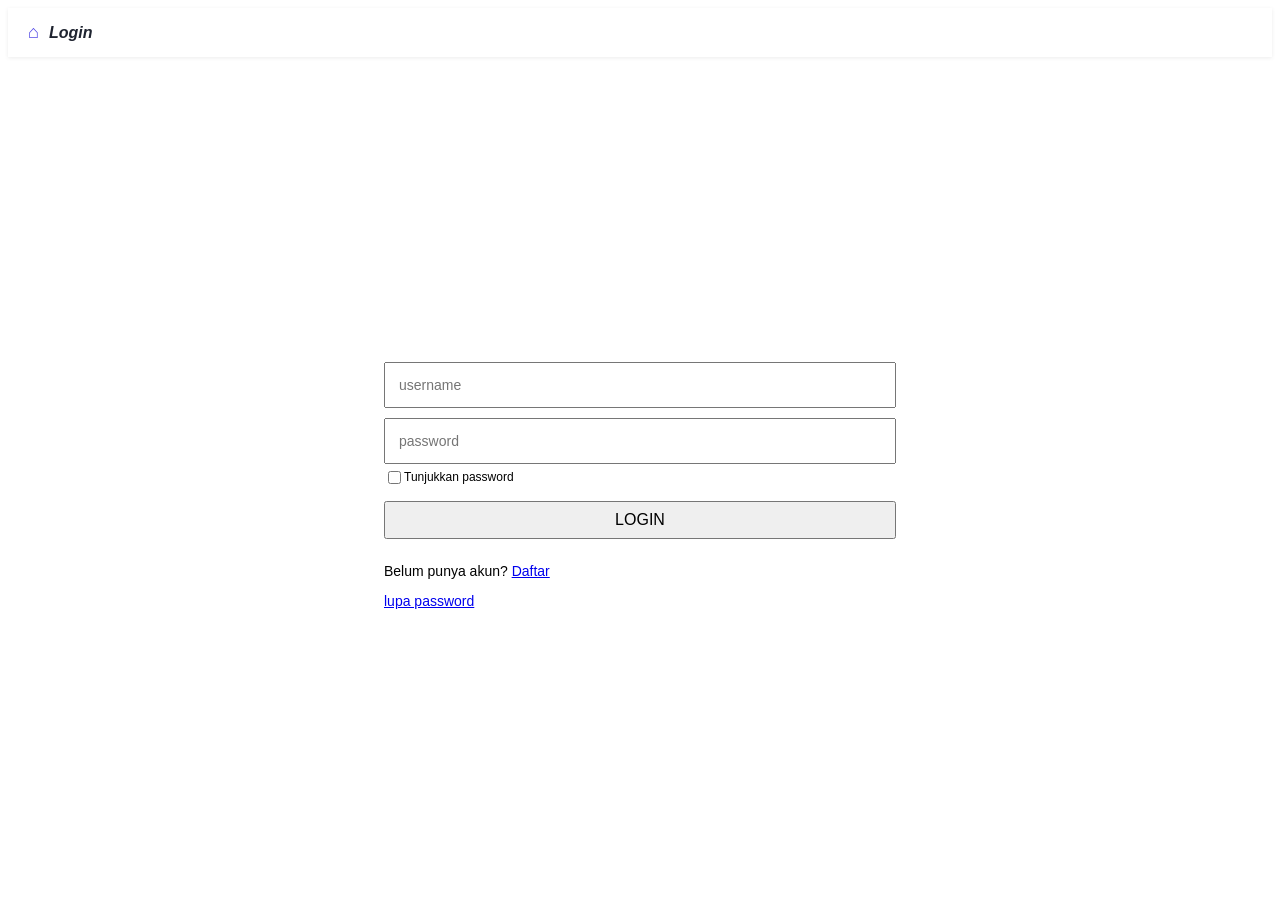
<file: views/login.html>
<body>
    <div id="dashboard_header">
            <span id="header_logo">⌂</span>
            <span id="header_title">Login</span>
    </div>

    <div id="field_body">
        
        <div id="login_card">
            <div id="invalid_div">
                <p id="invalid_credential_text" role="alert"></p>
            </div>
            <input id="username" class="info_field" placeholder="username"></input>
            
            <div id="password_wrapper"> 
                <input id="password" class="info_field" placeholder="password" type="password"></input>
                <label id="show_password_label">
                    <input type="checkbox" id="show_password"> Tunjukkan password
                </label>
            </div>

            <button id="login_button">LOGIN</button>
            <div id="login_texts">
                <p  id="signup">Belum punya akun? <a href="../views/signup.html">Daftar</a></p>
                <a href="https://youtube.com">lupa password</a>
            </div>
            
        </div>
    </div>
</body>

<link rel="stylesheet" href="../public/css/login_style.css">
<script type="module" src="../public/js/validasi_login.js"></script>
</file>
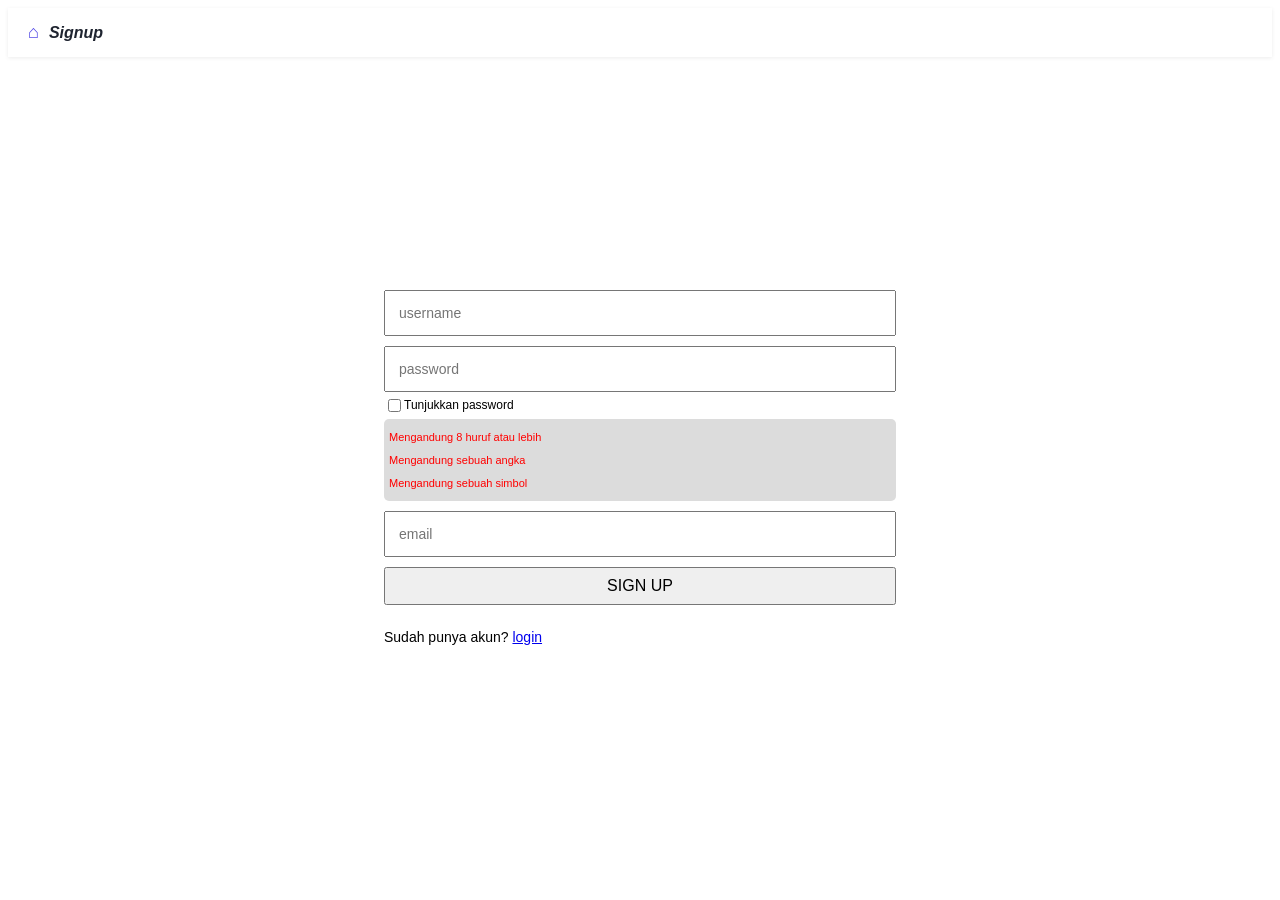
<file: views/signup.html>
<body>
    <div id="dashboard_header">
            <span id="header_logo">⌂</span>
            <span id="header_title">Signup</span>
    </div>

    <div id="field_body">
        <div id="signup_card">
            <div id="username_wrapper">
                <input id="username" class="info_field" placeholder="username"></input>
                <p id="username_taken" class="taken">Username tidak tersedia</p>
            </div>
            
            <div id="password_wrapper"> 
                <input id="password" class="info_field" placeholder="password" type="password"></input>
                <label id="show_password_label">
                    <input type="checkbox" id="show_password"> Tunjukkan password
                </label>
                <div id="pass_checks">
                    <p id="eight" class="check_pass">Mengandung 8 huruf atau lebih</p>
                    <p id="num" class="check_pass">Mengandung sebuah angka</p>
                    <p id="symbol" class="check_pass">Mengandung sebuah simbol</p>
                </div>            
            </div>
        
            <div id="email_wrapper">
                <input id="email" class="info_field" placeholder="email"></input>
                <p id="email_taken" class="taken">Email sudah terdaftar. <a href="../views/login.html">login</a></p>
            </div>

            <button id="signup_button">SIGN UP</button>

            <div id="helpful_texts">
                <p  id="signup">Sudah punya akun? <a href="../views/login.html">login</a></p>
            </div>
            
        </div>
    </div>
</body>

<link rel="stylesheet" href="../public/css/signup_style.css">
<script type="module" src="../public/js/validasi_signup.js"></script>
</file>
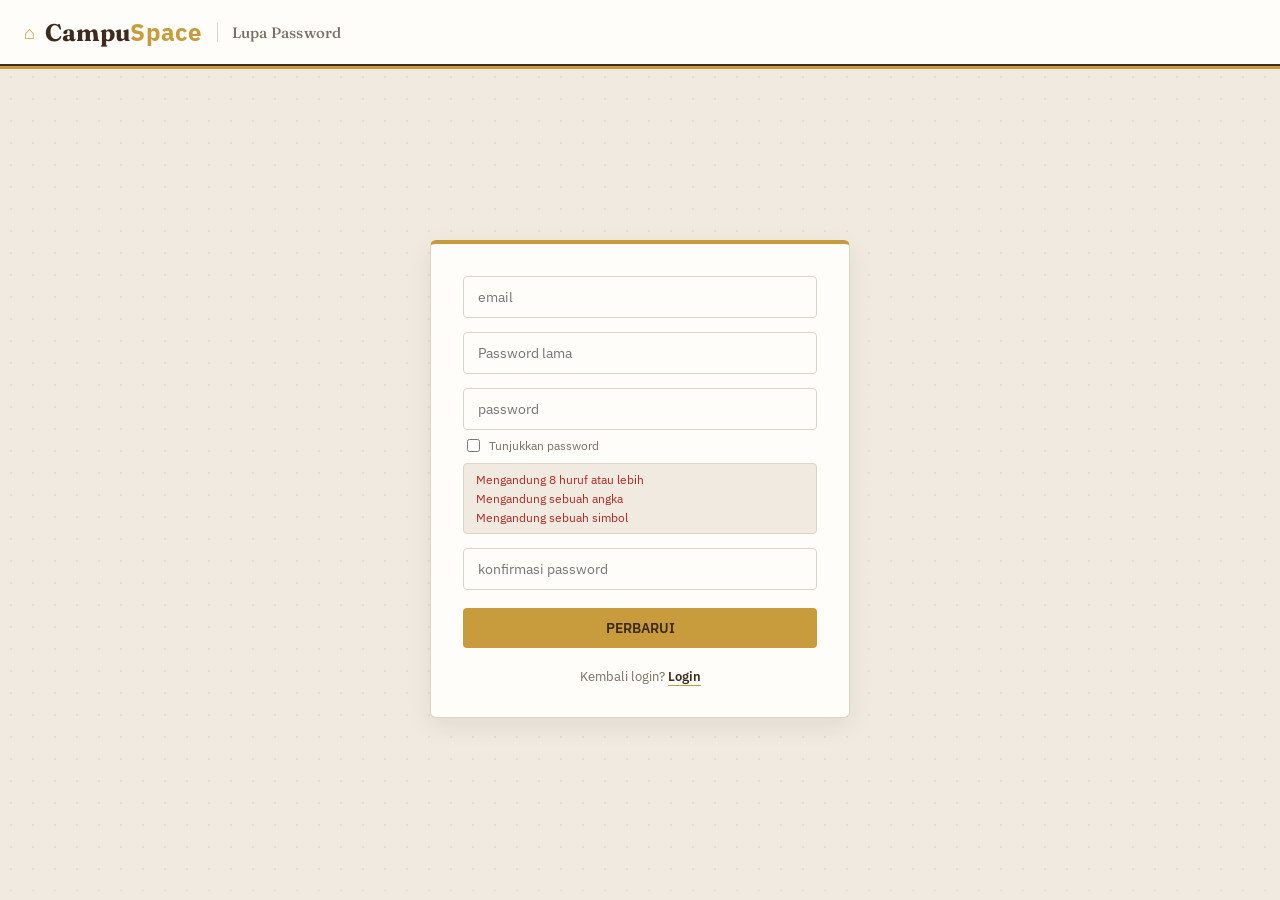
<file: views/auth/lupa_password.html>
<body>
    <div id="dashboard_header">
        <span id="header_logo">⌂</span>
        <span id="header_brand">Campu<em>Space</em></span>
        <span id="header_title">Lupa Password</span>
    </div>

    <div id="field_body">
        <div id="forgot_card">
            <div id="email_wrapper" class="wrapper">
                <input id="email" class="info_field" placeholder="email">
                <p id="email_alert" class="taken">Email tidak terdaftar</p>
            </div>

            <div id="old_password_wrapper" class="wrapper">
                <input id="old_password" class="info_field" placeholder="Password lama" type="password">
                <p id="invalid_old_password" class="taken">Password Tidak Sesuai.</p>
            </div>
            
            <div id="new_password_wrapper" class="wrapper"> 
                <input id="new_password" class="info_field" placeholder="password" type="password">
                <label id="show_password_label">
                    <input type="checkbox" id="show_password"> Tunjukkan password
                </label>
                <div id="pass_checks">
                    <p id="eight" class="check_pass">Mengandung 8 huruf atau lebih</p>
                    <p id="num" class="check_pass">Mengandung sebuah angka</p>
                    <p id="symbol" class="check_pass">Mengandung sebuah simbol</p>
                </div>            
            </div>
        
            <div id="confirm_password_wrapper" class="wrapper">
                <input id="confirm_password" class="info_field" placeholder="konfirmasi password" type="password">
                <p id="confirm_password_error" class="taken">Password tidak cocok</p>
            </div>

            <button id="change_password_button">PERBARUI</button>

            <div id="helpful_texts">
                <p id="signup">Kembali login? <a href="../../views/auth/login.html">Login</a></p>
            </div>
        </div>
    </div>
</body>

<link rel="stylesheet" href="../../public/css/auth/forgot_password_style.css">
<script type="module" src="../../public/js/auth/validasi_lupa_password.js"></script>
</file>
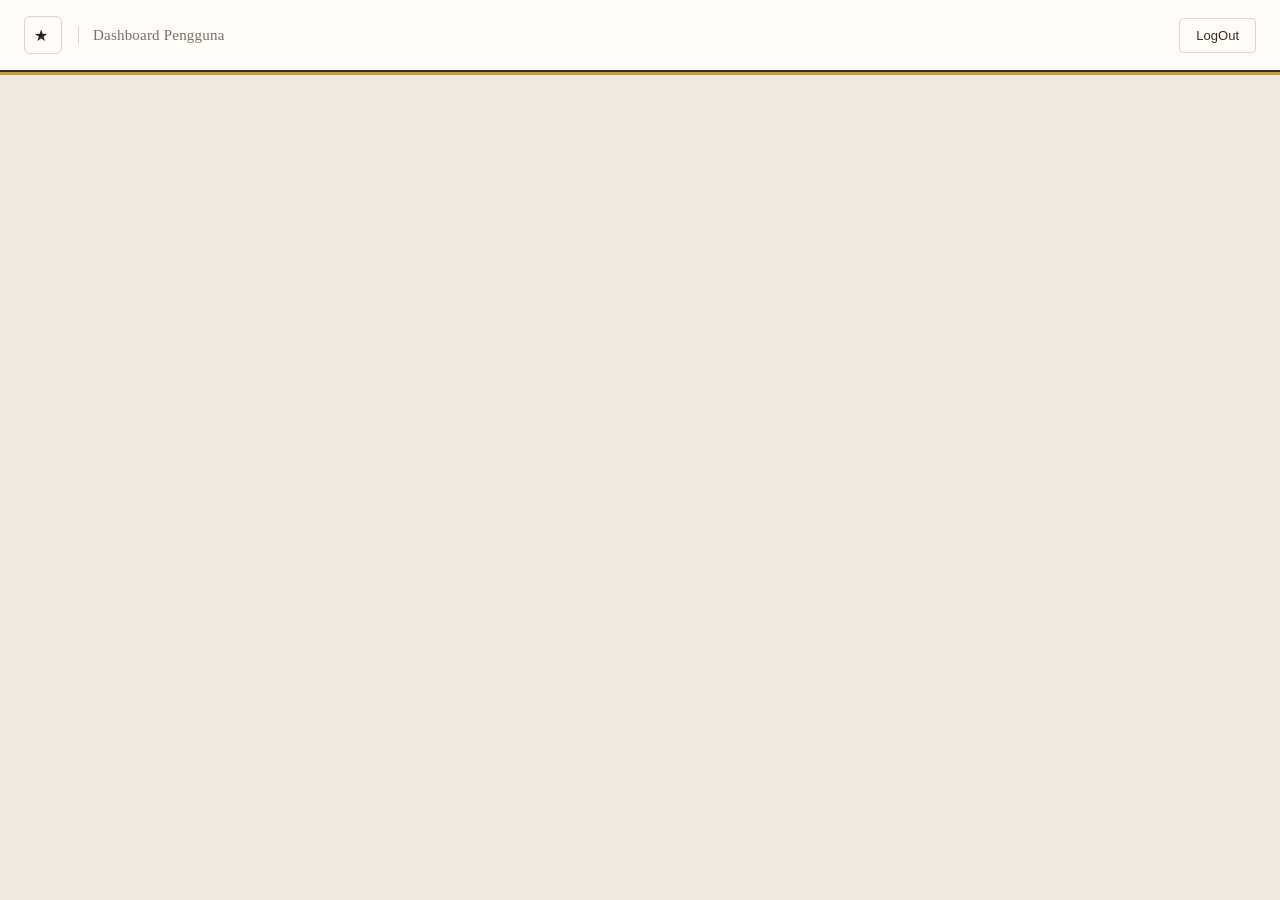
<file: views/pengguna/pengguna_beranda.html>
<!DOCTYPE html>
<html lang="id">
<head>
  <meta charset="UTF-8">
  <meta name="viewport" content="width=device-width, initial-scale=1.0">
  <title>CampuSpace</title>
  <link rel="stylesheet" href="../../public/css/pengguna/pengguna_style.css">
  <script src="../../public/js/pengguna/sidebar.js"></script>
</head>
<body id="pengguna_body">
    <div id="dashboard_header">
        <span id="header_logo" onclick="toggleSidebar()">★</span>
        <span id="header_title">Dashboard Pengguna</span>
        <button id="logout_btn">LogOut</button>
    </div>

    <div id="dashboard_layout">
        <div id="sidebar" class="hidden">
            <a class="nav_item active" href="pengguna_beranda.html"><span class="nav_icon">🏠</span>Beranda</a>
            <a class="nav_item" href="katalog_fasilitas.html"><span class="nav_icon">🚪</span>Fasilitas</a>
            <a class="nav_item" href="reservasi_saya.html"><span class="nav_icon">📅</span>Reservasi Saya</a>
            <a class="nav_item" href="pengguna_laporan.html"><span class="nav_icon">📝</span>Laporan</a>
        </div>

        <div id="main_content">

        </div>

        
    </div>
</body>
</html>
</file>
<file: public/css/login_style.css>
:root{
    --primary: #4f46e5;
    --primary-dark: #4338ca;
    --bg: #f4f5f9;
    --surface: #ffffff;
    --border: #e2e4ea;
    --text: #1f2430;
    --text-muted: #6b7280;
    --danger: #dc2626;
}

* {
    font-family: "Comic Sans MS", -apple-system, BlinkMacSystemFont, "SF Pro Text", "SF Pro Display", sans-serif;
}

#field_body{
    display: flex;
    justify-content: center;
    align-items: center;
    min-height: calc(100vh - 70px);
    margin: 0;
}

#dashboard_header {
    display: flex;
    align-items: center;
    gap: 10px;
    background-color: var(--surface);
    padding: 14px 20px;
    box-shadow: 0 1px 4px rgba(0,0,0,0.08);
}

#header_logo {
    cursor: pointer;
    font-size: 18px;
    color: var(--primary);
    transition: transform 0.15s;
}

#header_logo:hover {
    transform: scale(1.15);
}

#header_title {
    flex: 1;
    font-weight: bold;
    font-style: italic;
    color: var(--text);
}

button{
    cursor: pointer;
}

#login_card{
    display: flex;
    gap: 10px;
    flex-direction: column;
    max-width: 40vw;
    width: 100%;
    height: 100%;
}

.info_field{
    box-sizing: border-box;
    padding: 13px; 
    width: 100%;
    font-size: 14px;
}

#login_texts{
    font-size: 14px;
}

#invalid_div{
    background-color: pink;
    padding-left: 10px;
    visibility: hidden;
    border-radius: 5px;
}
#invalid_credential_text{
    color: red;
}

#login_button{
    padding: 8px; 
    font-size: 100%;
}

#show_password_label{
    display: flex;
    align-items: center;
    font-size: 12px;
    margin: 4px 0;
    cursor: pointer;
}
</file>
<file: public/css/signup_style.css>
:root{
    --primary: #4f46e5;
    --primary-dark: #4338ca;
    --bg: #f4f5f9;
    --surface: #ffffff;
    --border: #e2e4ea;
    --text: #1f2430;
    --text-muted: #6b7280;
    --danger: #dc2626;
}

* {
    font-family: -apple-system, BlinkMacSystemFont, "SF Pro Text", "SF Pro Display", sans-serif;
}

#field_body{
    display: flex;
    justify-content: center;
    align-items: center;
    min-height: calc(100vh - 70px);
    margin: 0;
}

#dashboard_header {
    display: flex;
    align-items: center;
    gap: 10px;
    background-color: var(--surface);
    padding: 14px 20px;
    box-shadow: 0 1px 4px rgba(0,0,0,0.08);
}

#header_logo {
    cursor: pointer;
    font-size: 18px;
    color: var(--primary);
    transition: transform 0.15s;
}

#header_logo:hover {
    transform: scale(1.15);
}

#header_title {
    flex: 1;
    font-weight: bold;
    font-style: italic;
    color: var(--text);
}

button{
    cursor: pointer;
}

#signup_card{
    display: flex;
    gap: 10px;
    flex-direction: column;
    max-width: 40vw;
    width: 100%;
    height: 100%;
}

.info_field{
    box-sizing: border-box;
    padding: 13px; 
    width: 100%;
    font-size: 14px;
}

#helpful_texts{
    font-size: 14px;
}

#signup_button{
    padding: 8px; 
    font-size: 100%;
}

#pass_checks{
    background-color: gainsboro;
    font-size: 11px;
    padding-left: 5px;
    padding-bottom: 1px;
    padding-top: 1px;
    border-radius: 5px;
}

.check_pass{
    color: red;
}

#username_wrapper{
    display: flex;
    flex-direction: column;
    margin: 4px 0 0 0;
}

.taken{
    font-size: 10px;
    color: red;
    display: none;
}

#show_password_label{
    display: flex;
    align-items: center;
    font-size: 12px;
    margin: 4px 0;
    cursor: pointer;
}
</file>
<file: public/css/auth/forgot_password_style.css>
@import url('https://fonts.googleapis.com/css2?family=Fraunces:opsz,wght@9..144,500;9..144,600;9..144,700&family=IBM+Plex+Sans:wght@400;500;600&display=swap');

:root {
    --ink: #3E2A1E;
    --ink-2: #4E3626;
    --gold: #C89B3C;
    --gold-dark: #A67E2D;
    --paper: #F0EAE0;
    --surface: #FFFDFA;
    --border: #DDD3C7;
    --text: #2A2019;
    --text-muted: #7A6F63;
    --success: #2E7D4F;
    --success-bg: #E6F3EB;
    --warning: #8A5A00;
    --warning-bg: #FBF0DA;
    --danger: #B3261E;
    --danger-bg: #FBE7E6;
}

* {
    font-family: 'IBM Plex Sans', Arial, sans-serif;
    box-sizing: border-box;
}

body {
    margin: 0;
    background-color: var(--paper);
    color: var(--text);
    min-height: 100vh;
}

#dashboard_header {
    display: flex;
    align-items: center;
    gap: 10px;
    background-color: var(--surface);
    padding: 16px 24px;
    border-bottom: 2px solid var(--ink);
    box-shadow: 0 3px 0 var(--gold);
    position: relative;
    z-index: 2;
}

#header_logo {
    cursor: pointer;
    font-size: 18px;
    color: var(--gold);
    transition: transform 0.15s;
}

#header_logo:hover {
    transform: rotate(20deg);
}

#header_brand {
    font-family: 'Fraunces', Georgia, serif;
    font-size: 24px;
    font-weight: 700;
    color: var(--ink);
    letter-spacing: 0.3px;
}

#header_brand em {
    font-style: normal;
    color: var(--gold);
}

#header_title {
    flex: 1;
    font-family: 'Fraunces', Georgia, serif;
    font-weight: 500;
    font-style: normal;
    font-size: 15px;
    color: var(--text-muted);
    letter-spacing: 0.2px;
    margin-left: 6px;
    padding-left: 14px;
    border-left: 1px solid var(--border);
}

#field_body {
    display: flex;
    justify-content: center;
    align-items: center;
    min-height: calc(100vh - 75px);
    padding: 24px;
    background-image: radial-gradient(rgba(62, 42, 30, 0.07) 1px, transparent 1px);
    background-size: 22px 22px;
}

#forgot_card {
    display: flex;
    flex-direction: column;
    gap: 14px;
    max-width: 420px;
    width: 100%;
    background-color: var(--surface);
    padding: 32px;
    border-radius: 6px;
    border: 1px solid var(--border);
    border-top: 4px solid var(--gold);
    box-shadow: 0 8px 24px rgba(62, 42, 30, 0.08);
}

.wrapper {
    display: flex;
    flex-direction: column;
    gap: 4px;
}

.info_field {
    width: 100%;
    border: 1px solid var(--border);
    border-radius: 4px;
    padding: 11px 14px;
    font-size: 14px;
    background-color: var(--surface);
    color: var(--text);
    outline: none;
    transition: border-color 0.15s, box-shadow 0.15s;
}

.info_field:focus {
    border-color: var(--gold);
    box-shadow: 0 0 0 2px rgba(200, 155, 60, 0.2);
}

.taken {
    font-size: 12px;
    color: var(--danger);
    display: none;
    margin: 2px 0 0;
}

#show_password_label {
    display: flex;
    align-items: center;
    gap: 6px;
    font-size: 12px;
    color: var(--text-muted);
    cursor: pointer;
    margin-top: 2px;
}

#show_password_label input[type="checkbox"] {
    accent-color: var(--gold);
    cursor: pointer;
}

#pass_checks {
    background-color: var(--paper);
    border: 1px solid var(--border);
    border-radius: 4px;
    padding: 8px 12px;
    display: flex;
    flex-direction: column;
    gap: 4px;
    margin-top: 4px;
}

.check_pass {
    margin: 0;
    font-size: 12px;
    color: var(--danger);
    transition: color 0.15s;
}

#change_password_button {
    background-color: var(--gold);
    color: var(--ink);
    border: none;
    padding: 11px 16px;
    border-radius: 4px;
    cursor: pointer;
    font-size: 14px;
    font-weight: 600;
    transition: background-color 0.15s, transform 0.1s;
    margin-top: 4px;
}

#change_password_button:hover {
    background-color: var(--gold-dark);
}

#change_password_button:active {
    transform: scale(0.99);
}

#helpful_texts {
    font-size: 13px;
    text-align: center;
    margin-top: 6px;
}

#helpful_texts p {
    margin: 0;
    color: var(--text-muted);
}

#helpful_texts a {
    color: var(--ink);
    text-decoration: none;
    font-weight: 600;
    border-bottom: 1px solid var(--gold);
    transition: color 0.15s;
}

#helpful_texts a:hover {
    color: var(--gold-dark);
}
</file>
<file: public/css/pengguna/pengguna_style.css>
/* ==================================================
   1. GLOBAL VARIABLES & RESET
   ================================================== */

:root {
    --ink: #3E2A1E;
    --ink-2: #4E3626;
    --gold: #C89B3C;
    --gold-dark: #A67E2D;
    --paper: #F0EAE0;
    --paper-dark: #e8ddc9;
    --surface: #FFFDFA;
    --border: #DDD3C7;
    --text: #2A2019;
    --text-muted: #7A6F63;
    --success: #2E7D4F;
    --success-bg: #E6F3EB;
    --warning: #8A5A00;
    --warning-bg: #FBF0DA;
    --danger: #B3261E;
    --danger-bg: #FBE7E6;
}

* {
    box-sizing: border-box;
    font-family: 'IBM Plex Sans', Arial, sans-serif;
}

h1, h2, h3, .content_title, #header_title, #header_brand {
    font-family: 'Fraunces', Georgia, serif;
}

body#pengguna_body {
    margin: 0;
    background-color: var(--paper);
    color: var(--text);
    min-height: 100vh;
}


/* ==================================================
   2. DASHBOARD LAYOUT & HEADER
   ================================================== */

#dashboard_header {
    display: flex;
    align-items: center;
    gap: 10px;
    background-color: var(--surface);
    padding: 16px 24px;
    border-bottom: 2px solid var(--ink);
}

#header_logo {
    display: flex;
    flex-direction: column;
    justify-content: center;
    gap: 4px;
    width: 38px;
    height: 38px;
    padding: 0 9px;
    background-color: transparent;
    border: 1px solid #DDD3C7;
    border-radius: 6px;
    cursor: pointer;
    transition: background-color 0.15s, border-color 0.15s;
}

#header_logo span {
    display: block;
    height: 2px;
    border-radius: 2px;
    background-color: #3E2A1E;
}

#header_logo:hover {
    background-color: #FFF8EA;
    border-color: #C89B3C;
}

#header_logo:focus-visible {
    outline: 2px solid #C89B3C;
    outline-offset: 2px;
}

#header_brand {
    font-size: 24px;
    font-weight: 700;
    color: var(--ink);
    letter-spacing: 0.3px;
}

#header_brand em {
    font-style: normal;
    color: var(--gold);
}

#header_title {
    flex: 1;
    font-weight: 500;
    font-style: normal;
    font-size: 15px;
    color: var(--text-muted);
    letter-spacing: 0.2px;
    margin-left: 6px;
    padding-left: 14px;
    border-left: 1px solid var(--border);
}

#logout_btn,
#login_btn {
    background-color: transparent;
    color: var(--ink);
    border: 1px solid var(--border);
    font-weight: 500;
}

#logout_btn:hover,
#login_btn:hover {
    background-color: var(--paper);
}

#dashboard_layout {
    display: flex;
    border-top: 3px solid var(--gold);
}

#sidebar {
    display: flex;
    flex-direction: column;
    gap: 2px;
    width: 210px;
    padding: 20px 0;
    background-color: var(--ink);
    box-sizing: border-box;
    min-height: calc(100vh - 65px);
}

#sidebar.hidden {
    display: none;
}

.nav_item {
    box-sizing: border-box;
    text-align: left;
    padding: 12px 20px;
    color: #B8C0D4;
    text-decoration: none;
    display: flex;
    align-items: center;
    gap: 12px;
    border-left: 3px solid transparent;
    transition: background-color 0.15s, color 0.15s;   
}

.nav_item:hover {
    background-color: var(--ink-2);
    color: #fff;
}

.nav_icon {
    font-size: 15px;
}

.nav_item.active {
    background-color: var(--ink-2);
    color: var(--gold);
    border-left-color: var(--gold);
    font-weight: 600;
}


.main_content {
    flex: 1;
    min-width: 0;
    padding: 24px;
}


/* ==================================================
   3. SHARED CONTENT LAYOUT
   ================================================== */

#content_1 {
    display: flex;
    flex-direction: column;
    margin-bottom: 14px;
}

.content_title {
    color: var(--ink);
    font-size: 24px;
    font-weight: bold;
}

.small_desc, #rsv_saya_description {
    color: var(--text-muted);
    font-size: 18px;
}

/* Dipakai untuk halaman detail yang menumpuk beberapa bagian. */
.content_stack {
    display: flex;
    flex-direction: column;
    gap: 20px;
}

/* Baris untuk judul, tombol, atau link navigasi. */
.section_header {
    display: flex;
    align-items: center;
    gap: 10px;
    flex-wrap: wrap;
}

/* Pengganti inline style untuk kelompok tombol. */
.action_group {
    display: flex;
    align-items: center;
    gap: 10px;
    margin-left: auto;
}


/* ==================================================
   4. FILTER & PAGINATION
   ================================================== */

#filter_fac {
    display: flex;
    gap: 20px;
    margin-top: 12px;
}

/* Filter fasilitas dipakai di beberapa halaman. */
#filter_fac_box {
    display: flex;
    align-items: center;
    gap: 10px;
    flex-wrap: wrap;
}

.filter_capacity {
    width: 70px;
}

#pagination_controls {
    display: flex;
    justify-content: center;
    align-items: center;
    gap: 10px;
    margin-top: 12px;
}

.pagin_link {
    padding: 8px 14px;
    border-radius: 6px;

    background-color: var(--gold);
    color: var(--ink);
    border: none;
    border-radius: 4px;
    cursor: pointer;
    text-decoration: none;
    font-size: 13px;
    cursor: pointer;

    transition: background-color 0.15s;
}

.pagin_link:hover {
    background-color: var(--gold-dark);
}

#page_info {
    text-align: center;
}


/* ==================================================
   5. FACILITY TABLE & GENERAL TABLES
   ================================================== */

#facility_table {
    width: 100%;
    table-layout: fixed;
}

#facility_table thead th, #report_table thead th {
    text-align: center;
}

table {
    width: 100%;
    border-collapse: collapse;
    margin-top: 12px;
    background-color: var(--surface);
    border-top: 2px solid var(--ink);
    overflow: hidden;
    box-shadow: 0 1px 4px rgba(0, 0, 0, 0.06);
}

th,
td {
    padding: 12px 12px;
    border: 1px solid var(--border);
    text-align: left;
    font-size: 13px;
}

th {
    background-color: var(--paper);
    color: var(--ink);
    font-weight: bold;
}

/* Hanya baris yang memang bisa diklik yang memakai class ini. */
.clickable-row {
    cursor: pointer;
}

.clickable-row:hover td {
    background-color: #FAFAF8;
}

.table_empty {
    text-align: center;
}

#facility_table .col-facility-name {
    width: 25%;
}

#facility_table .col-facility-type {
    width: 15%;
}

#facility_table .col-facility-location {
    width: 30%;
}

#facility_table .col-facility-capacity {
    width: 10%;
}

#facility_table .col-facility-status {
    width: 15%;
}

#facility_table .col-facility-action {
    width: 15%;
}

/* Used in: reservasi_saya */
#rsv_saya_table {
    width: 100%;
    table-layout: fixed;
}

#rsv_saya_table th {
    text-align: center;
    vertical-align: middle;
}

#rsv_saya_table td {
    vertical-align: middle;
    overflow-wrap: anywhere;
}

#rsv_saya_table th:nth-child(1),
#rsv_saya_table td:nth-child(1) {
    width: 20%;
}

#rsv_saya_table th:nth-child(2),
#rsv_saya_table td:nth-child(2) {
    width: 25%;
}

#rsv_saya_table th:nth-child(3),
#rsv_saya_table td:nth-child(3) {
    width: 23%;
}

#rsv_saya_table th:nth-child(4),
#rsv_saya_table td:nth-child(4) {
    width: 20%;
}

#rsv_saya_table th:nth-child(5),
#rsv_saya_table td:nth-child(5) {
    width: 12%;
}


/* ==================================================
   6. FACILITY DETAIL & SLOT AVAILABILITY
   ================================================== */

.back_href {
    font-size: 30px;
    text-decoration: none;
}

.back_href:hover {
    cursor: pointer;
}

/* Used in: detail_fasilitas */
#detail_fac {
    display: flex;
    align-items: center;
    gap: 20px;
    margin-top: 24px;
}

#detail_fac_img {
    flex: 0 0 280px;
}

#detail_fac_img img {
    display: block;
    width: 100%;
    height: 220px;
    object-fit: cover;
    border-radius: 8px;
}

#detail_fac_txt {
    flex: 1;
    min-width: 0;
}

#detail_fac_btn {
    display: flex;
    justify-content: flex-end;
    align-items: center;
    gap: 20px;
    margin-top: 20px;
}

#buat_reservasi,
#buat_laporan {
    min-width: 0;
}

#buat_reservasi p,
#buat_laporan p {
    color: var(--danger);
}

#slot_waktu.hidden {
    display: none;
}

#warn_cek_slot_waktu.hidden {
    display: none;
    color: #b91c1c;
}

#slot_waktu_table_container {
    max-height: 500px;
    overflow-y: auto;
    overflow-x: auto;
}

#slot_waktu table {
    width: 100%;
    table-layout: fixed;
}

#slot_waktu table th:first-child,
#slot_waktu table td:first-child {
    width: 130px;
}

.slot_terisi {
    background-color: #ff6b6b;
    color: #fff;
    font-weight: bold;
    text-align: center;
}

#slot_legend {
    display: flex;
    gap: 20px;
    margin-top: 10px;
}

.slot_legend_item {
    display: flex;
    align-items: center;
    gap: 5px;
}

.slot_legend_color {
    display: inline-block;
    width: 20px;
    height: 20px;
    background-color: #fff;
    border: 1px solid #ccc;
}

.slot_legend_color.slot_terisi {
    background-color: #ff6b6b;
}


/* ==================================================
   7. BUTTONS
   ================================================== */

button,
input[type="submit"], .btn {
    background-color: var(--gold);
    color: var(--ink);
    border: none;
    padding: 9px 16px;
    border-radius: 4px;
    cursor: pointer;
    font-size: 13px;
    font-weight: 600;
    transition: background-color 0.15s;
}

button:hover,
input[type="submit"]:hover, .btn:hover {
    background-color: var(--gold-dark);
}

/* Used in: form_rsv_1, form_rep_1 */
.btn {
    /* display: inline-block; */
    text-decoration: none;
    text-align: center;
}


/* ==================================================
   8. INPUTS & FORMS
   ================================================== */

/* Used in: form_rsv_2, form_rep_2 */
#form_rsv_entry, #form_rep_entry {
    margin-top: 24px;
    padding: 20px;
    border: 1px solid var(--ink);
    border-radius: 8px;
    background-color: var(--paper-dark);
}

input,
select,
textarea {
    padding: 8px 10px;
    border: 1px solid var(--border);
    border-radius: 6px;

    font-size: 13px;
    outline: none;

    transition: border-color 0.15s;
}

input:focus,
select:focus,
textarea:focus {
    border-color: var(--ink-2);
}

input[type="text"],
input[type="password"] {
    width: 260px;
}

/* Used in: form_rsv_2 */
.form_group {
    display: flex;
    flex-direction: column;
    align-items: flex-start;
    gap: 8px;
    margin-bottom: 20px;
}

.form_group label {
    color: var(--text);
    font-size: 14px;
    font-weight: 600;
}

.form_group input,
.form_group select,
.form_group textarea {
    width: 100%;
    max-width: 100%;
    min-height: 40px;
    background-color: var(--surface);
}

.form_group textarea {
    min-height: 110px;
    resize: vertical;
}

.form_hint {
    color: var(--text-muted);
    font-size: 12px;
}

.form_row {
    display: flex;
    align-items: center;
    gap: 10px;
    margin-bottom: 12px;
}

.form_row label {
    width: 80px;
    color: var(--text-muted);
    font-size: 13px;
}

#form_note {
    padding: 8px 10px;
    border: 1px solid #fde68a;
    border-radius: 6px;
    background-color: #fff8e6;
    color: var(--text-muted);
    font-size: 12px;
}

/* Used_in: form_rsv_2 */
.form_submit_btn {
    margin-top: 20px;
}

/* Used in: form_rep_2 */
.form_error {
    color: var(--danger);
    font-size: 12px;
}

#compression_status {
    margin-top: 8px;
}

/* ==================================================
   9. NOTIFICATIONS
   ================================================== */

.notice {
    box-sizing: border-box;
    margin: 0 0 15px;
    padding: 12px 16px;
    border-radius: 8px;
    overflow-wrap: anywhere;
}

.notice.success {
    background-color: var(--success-bg);
    color: #2e7d32;
    border: 1px solid var(--success);
}

.notice.error {
    background-color: var(--warning-bg);
    color: #c62828;
    border: 1px solid var(--warning); 
}


/* ==================================================
   10. RESERVATION & REPORT LISTS
   ================================================== */

#rsv_saya_top{
    display: flex;
    align-items: center;
    gap: 10px;
    flex-wrap: wrap;
    justify-content: space-between;
}

#rsv_saya_filter {
    display: flex;
    align-items: center;
    gap: 10px;
}

.action_group {
    display: flex;
    align-items: center;
    justify-content: flex-end;
    gap: 10px;
    margin-left: auto;
}

#rsv_saya_description {
    margin-bottom: 12px;
}

#rsv_content {
    width: 100%;
}

#rep_saya_top {
    display: flex;
    align-items: center;
    justify-content: space-between;
    gap: 10px;
    flex-wrap: wrap;
}

#rep_saya_filter {
    display: flex;
    align-items: center;
    flex-wrap: wrap;
    gap: 10px;
}

#rep_saya_filter .action_group {
    display: flex;
    align-items: center;
    gap: 10px;
    margin-left: 0;
}

#rep_saya_top > .action_group {
    margin-left: auto;
    flex: 0 0 auto;
}

.status-proses {
    color: #b45309;
}

.status-disetujui {
    color: #15803d;
}

.status-ditolak {
    color: #b91c1c;
}

.status-dibatalkan {
    color: var(--text-muted);
}

.status-kadaluarsa {
    color: var(--text-muted);
}


/* ==================================================
   11. RESERVATION DETAIL & CANCELLATION POPUP, LAPORAN DETAIL
   ================================================== */

#dtl_rsv_detailReservasi, #dtl_rep_detailLaporan{
    margin-top: 24px;
    padding: 20px;
    border: 1px solid var(--ink);
    border-radius: 8px;
    background-color: var(--paper-dark);
}

#dtl_rsv_popup_konfirmasi {
    position: fixed;
    top: 50%;
    left: 50%;
    transform: translate(-50%, -50%);

    display: flex;
    justify-content: center;
    align-items: center;

    width: 500px;
    height: 300px;
}

#dtl_rsv_popup_konfirmasi.hidden {
    display: none !important;
}

#error_alasan_batal.hidden {
    display: none !important;
}

#error_alasan_batal{
    color: var(--danger);
}

/* Reservation cancellation popup content */
.popup_content {
    display: flex;
    flex-direction: column;
    gap: 12px;
    width: 100%;
    max-width: 420px;
    padding: 24px;
    background-color: var(--surface);
    border-radius: 8px;
    box-shadow: 0 4px 16px rgba(0, 0, 0, 0.15);
}

.popup_content textarea {
    width: 100%;
    min-height: 100px;
    resize: vertical;
}

.popup_content > div {
    display: flex;
    justify-content: flex-end;
    gap: 10px;
    flex-wrap: wrap;
}

/* Foto laporan, untuk menggantikan inline style di view. */
.report_photo {
    display: block;
    max-width: 100%;
    max-height: 200px;
    object-fit: contain;
}


/* ==================================================
   12. UTILITIES
   ================================================== */

.hidden {
    display: none !important;
}
</file>
